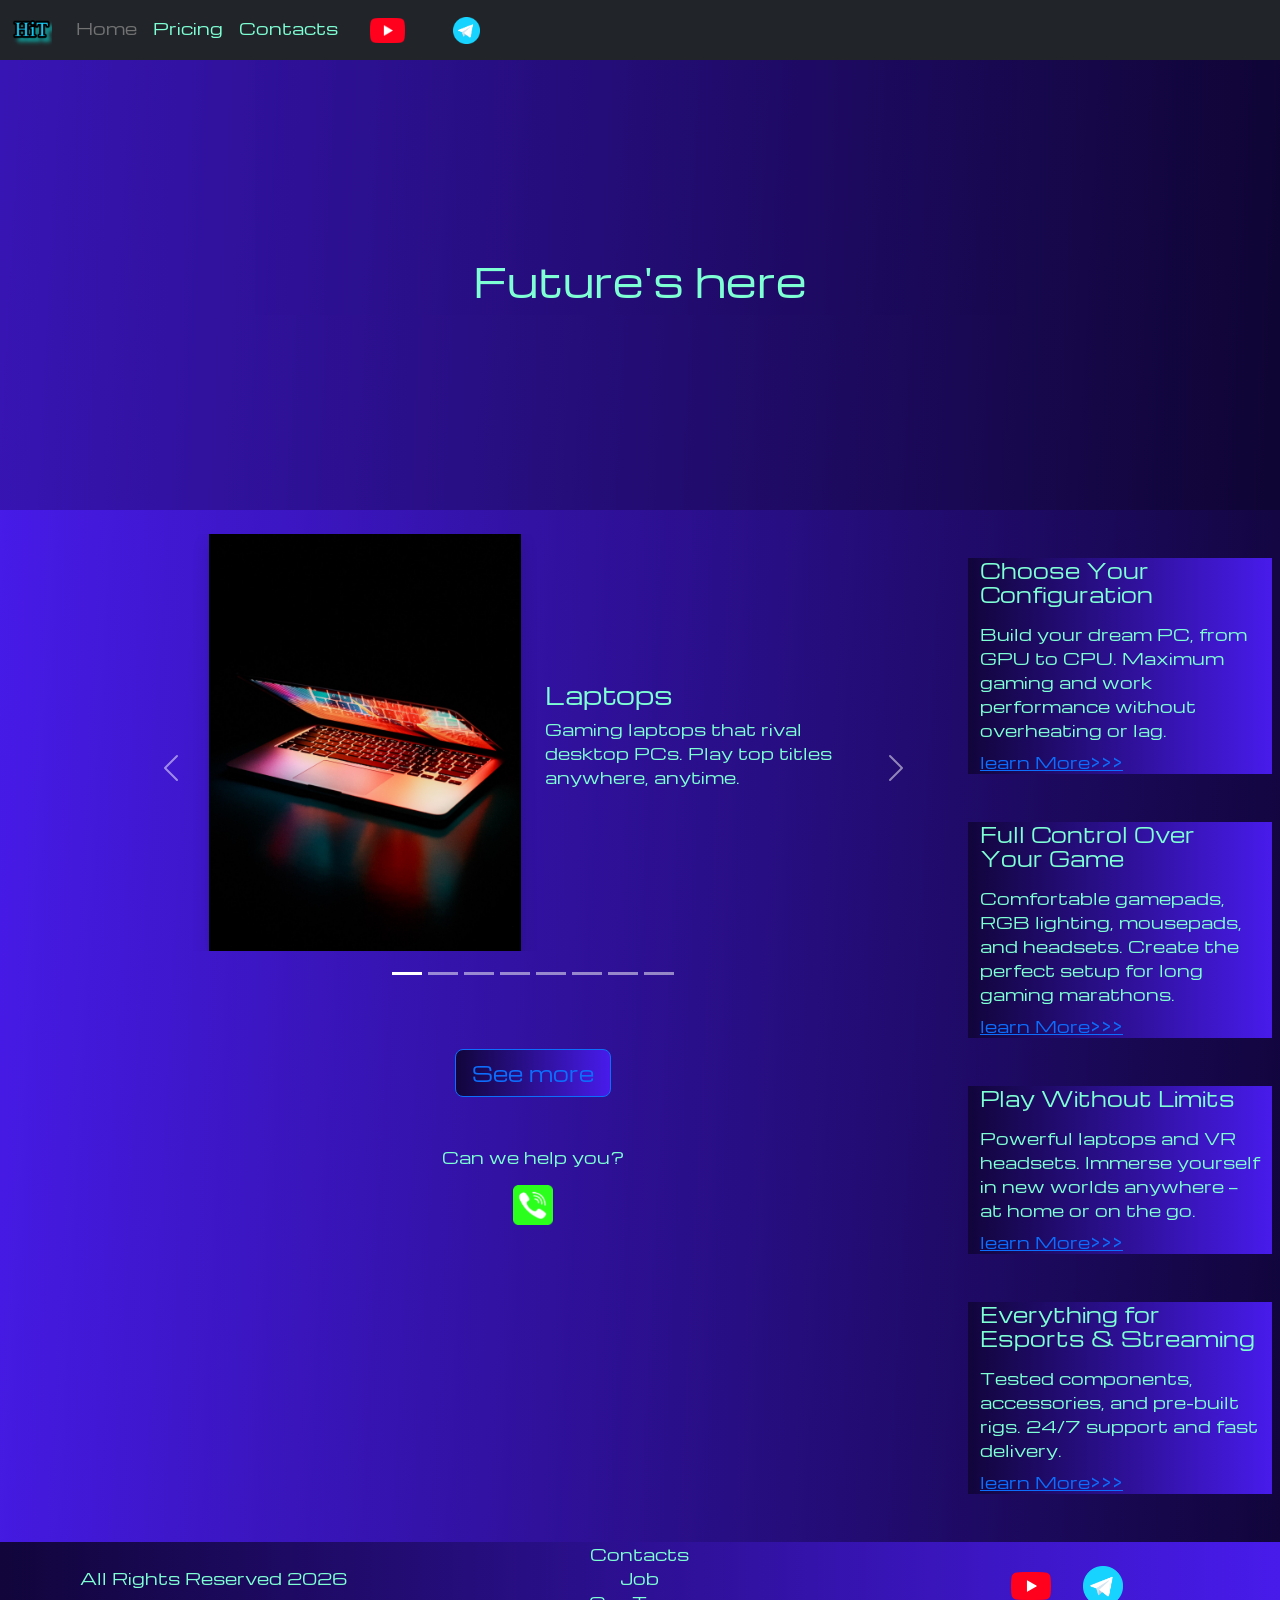
<file: index.html>
<!DOCTYPE html>
<html lang="en">

<head>
    <meta charset="UTF-8">
    <meta name="viewport" content="width=device-width, initial-scale=1.0">
    <link href="https://cdn.jsdelivr.net/npm/bootstrap@5.3.8/dist/css/bootstrap.min.css" rel="stylesheet"
        integrity="sha384-sRIl4kxILFvY47J16cr9ZwB07vP4J8+LH7qKQnuqkuIAvNWLzeN8tE5YBujZqJLB" crossorigin="anonymous">
    <link rel="stylesheet" href="source/styles/mycss.css">
    <link rel="stylesheet" href="source/styles/bgvideo.css">

    <link rel="apple-touch-icon" sizes="180x180" href="source/files/favicon_io/apple-touch-icon.png">
    <link rel="icon" type="image/png" sizes="32x32" href="source/files/favicon_io/favicon-32x32.png">
    <link rel="icon" type="image/png" sizes="16x16" href="source/files/favicon_io/favicon-16x16.png">
    <link rel="manifest" href="source/files/favicon_io/site.webmanifest">



    <title>HiT</title>
</head>

<body>
    <header>
        <nav class="navbar navbar-expand-lg bg-dark">
            <div class="container-fluid">
                <a class="navbar-brand" href="index.html"><img src="source/files/logo.png" alt=""></a>
                <button class="navbar-toggler" type="button" data-bs-toggle="collapse" data-bs-target="#navbarNav"
                    aria-controls="navbarNav" aria-expanded="false" aria-label="Toggle navigation">
                    <span class="navbar-toggler-icon"></span>
                </button>
                <div class="collapse navbar-collapse" id="navbarNav">
                    <ul class="navbar-nav">
                        <li class="nav-item">
                            <a class="nav-link active" aria-current="page" href="index.html">Home</a>
                        </li>
                        <li class="nav-item">
                            <a class="nav-link" href="pricing.html">Pricing</a>
                        </li>
                        <li class="nav-item">
                            <a class="nav-link" href="#">Contacts</a>
                        </li>
                        <li class="nav-item">
                            <a class="nav-link" href="#">
                                <img style="width: 35px; margin-inline: 1em; " src="source/files/yt.png" alt="...">
                            </a>
                        </li>
                        <li class="nav-item">
                            <a class="nav-link" href="#">
                                <img style="width: 27px; margin-inline: 1em; " src="source/files/tg.png" alt="...">
                            </a>
                        </li>

                    </ul>
                </div>
            </div>
        </nav>
    </header>


    <section>
        <div class="bgvideo">
            <video src="source/files/IMG_8694.mp4"
                type="vide0/mp4" autoplay muted loop></video>
            <div class="effect"></div>
            <div class="video-text">
                <h1>Future's here</h1>
            </div>
        </div>


        <div class="container-fluid mt-4">
            <div class="row">
                <div class="col-lg-1">

                </div>

                <div class="col-lg-8 col-md-12">
                    <div class="row">

                        <div id="carouselExampleIndicators" class="carousel slide" data-bs-ride="true">
                            <div class="carousel-indicators">
                                <button type="button" data-bs-target="#carouselExampleIndicators" data-bs-slide-to="0"
                                    class="active" aria-current="true" aria-label="Slide 1"></button>
                                <button type="button" data-bs-target="#carouselExampleIndicators" data-bs-slide-to="1"
                                    aria-label="Slide 2"></button>
                                <button type="button" data-bs-target="#carouselExampleIndicators" data-bs-slide-to="2"
                                    aria-label="Slide 3"></button>
                                <button type="button" data-bs-target="#carouselExampleIndicators" data-bs-slide-to="3"
                                    aria-label="Slide 4"></button>
                                <button type="button" data-bs-target="#carouselExampleIndicators" data-bs-slide-to="4"
                                    aria-label="Slide 5"></button>
                                <button type="button" data-bs-target="#carouselExampleIndicators" data-bs-slide-to="5"
                                    aria-label="Slide 6"></button>
                                <button type="button" data-bs-target="#carouselExampleIndicators" data-bs-slide-to="6"
                                    aria-label="Slide 7"></button>
                                <button type="button" data-bs-target="#carouselExampleIndicators" data-bs-slide-to="7"
                                    aria-label="Slide 8"></button>
                            </div>
                            <div class="carousel-inner">
                                <div class="carousel-item active">
                                    <div class="d-block w-100">
                                        <div class="row">
                                            <div class="col-lg-6 col-md-6">
                                                <img src="source/images/laptop.png" class="w-100 shadow" alt="...">
                                            </div>
                                            <div class="col-lg-6 col-md-6 slide-text">
                                                <h4>Laptops</h4>
                                                <p>Gaming laptops that rival desktop PCs. Play top titles anywhere, anytime.</p>
                                            </div>
                                        </div>

                                    </div>
                                </div>
                                <div class="carousel-item">
                                    <div class="d-block w-100">
                                        <div class="row">
                                            <div class="col-lg-6 col-md-6">
                                                <img src="source/images/gaming pc.png" class="w-100 shadow" alt="...">
                                            </div>
                                            <div class="col-lg-6 col-md-6 slide-text">
                                                <h4>Gaming PC</h4>
                                                <p>Pre-built rigs and components for maximum performance. No compromises on graphics or FPS.</p>
                                            </div>
                                        </div>
                                    </div>
                                </div>
                                <div class="carousel-item">
                                    <div class="d-block w-100">
                                        <div class="row">
                                            <div class="col-lg-6 col-md-6">
                                                <img src="source/images/vr.png" class="w-100 shadow" alt="...">
                                            </div>
                                            <div class="col-lg-6 col-md-6 slide-text">
                                                <h4>VR</h4>
                                                <p>Full immersion in virtual worlds. Best VR headsets for gaming and interactive adventures.</p>
                                            </div>
                                        </div>
                                    </div>
                                </div>
                                <div class="carousel-item">
                                    <div class="d-block w-100">
                                        <div class="row">
                                            <div class="col-lg-6 col-md-6">
                                                <img src="source/images/controller.png" class="w-100 shadow" alt="...">
                                            </div>
                                            <div class="col-lg-6 col-md-6 slide-text">
                                                <h4>Controller</h4>
                                                <p>Powerful graphics cards for ray tracing and smooth 4K gameplay. Your upgrade starts here.</p>
                                            </div>
                                        </div>
                                    </div>
                                </div>
                                <div class="carousel-item">
                                    <div class="d-block w-100">
                                        <div class="row">
                                            <div class="col-lg-6 col-md-6">
                                                <img src="source/images/acc.png" class="w-100 shadow" alt="...">
                                            </div>
                                            <div class="col-lg-6 col-md-6 slide-text">
                                                <h4>ACC</h4>
                                                <p>Lightning-fast processors for gaming, streaming, and work — no lag, no freezes.</p>
                                            </div>
                                        </div>
                                    </div>
                                </div>
                                <div class="carousel-item">
                                    <div class="d-block w-100">
                                        <div class="row">
                                            <div class="col-lg-6 col-md-6">
                                                <img src="source/images/cpu.png" class="w-100 shadow" alt="...">
                                            </div>
                                            <div class="col-lg-6 col-md-6 slide-text">
                                                <h4>CPU</h4>
                                                <p>Comfortable gamepads with precise control. Find your perfect controller for PC and consoles.</p>
                                            </div>
                                        </div>
                                    </div>
                                </div>
                                <div class="carousel-item">
                                    <div class="d-block w-100">
                                        <div class="row">
                                            <div class="col-lg-6 col-md-6">
                                                <img src="source/images/gpu.png" class="w-100 shadow" alt="...">
                                            </div>
                                            <div class="col-lg-6 col-md-6 slide-text">
                                                <h4>GPU</h4>
                                                <p>Everything for style and comfort: keyboards, mice, mousepads, headsets, and RGB lighting.</p>
                                            </div>
                                        </div>
                                    </div>
                                </div>
                                <div class="carousel-item">
                                    <div class="d-block w-100">
                                        <div class="row">
                                            <div class="col-lg-6 col-md-6">
                                                <img src="source/images/other.png" class="w-100 shadow" alt="...">
                                            </div>
                                            <div class="col-lg-6 col-md-6 slide-text">
                                                <h4>Other/h4>
                                                <p>The little things that matter: VR mounts, cables, adapters, thermal paste, and other useful gear.</p>
                                            </div>
                                        </div>
                                    </div>
                                </div>
                            </div>
                            <button class="carousel-control-prev" type="button"
                                data-bs-target="#carouselExampleIndicators" data-bs-slide="prev">
                                <span class="carousel-control-prev-icon" aria-hidden="true"></span>
                                <span class="visually-hidden">Previous</span>
                            </button>
                            <button class="carousel-control-next" type="button"
                                data-bs-target="#carouselExampleIndicators" data-bs-slide="next">
                                <span class="carousel-control-next-icon" aria-hidden="true"></span>
                                <span class="visually-hidden">Next</span>
                            </button>
                        </div>

                        <div class="col-lg-12 col-md-12 text-center mt-4">
                            <button type="button" class="btn btn-outline-primary btn-lg my-4">See more</button>
                        </div>

                        <div class="col-lg-12 col-md-12 text-center mt-4">
                            <p>Can we help you?</p>
                        </div>
                        <div class="col-lg-12 col-md-12 text-center">
                            <img class="call-anim" style="width: 40px; " src="source/files/phone.png" alt="...">
                        </div>
                    </div>
                </div>

                        <div class="col-lg-3 col-md-12">
                            <div class="row px-2">
                                <div class="col-lg-12 sidebar my-4">
                                    <h5 class="card-title mb-3">Choose Your Configuration</h5>
                                    <p class="mb-2">
                                        Build your dream PC, from GPU to CPU. Maximum gaming and work performance
                                        without
                                        overheating or lag.
                                    </p>
                                    <a href="#" class="d-block">learn More>>></a>
                                </div>

                                <div class="col-lg-12 sidebar my-4">
                                    <h5 class="card-title mb-3">Full Control Over Your Game</h5>
                                    <p class="mb-2">
                                        Comfortable gamepads, RGB lighting, mousepads, and headsets. Create the perfect
                                        setup
                                        for long gaming marathons.
                                    </p>
                                    <a href="#" class="d-block">learn More>>></a>
                                </div>

                                <div class="col-lg-12 sidebar my-4">
                                    <h5 class="card-title mb-3">Play Without Limits</h5>
                                    <p class="mb-2">
                                        Powerful laptops and VR headsets. Immerse yourself in new worlds anywhere — at
                                        home or
                                        on the go.
                                    </p>
                                    <a href="#" class="d-block">learn More>>></a>
                                </div>

                                <div class="col-lg-12 sidebar my-4">
                                    <h5 class="card-title mb-3">Everything for Esports & Streaming</h5>
                                    <p class="mb-2">
                                        Tested components, accessories, and pre-built rigs. 24/7 support and fast
                                        delivery.
                                    </p>
                                    <a href="#" class="d-block">learn More>>></a>
                                </div>
                            </div>
                        </div>



            </div>

        </div>

    </section>


    <footer class="mt-4">
        <div class="container-fluid">
            <div class="row">
                <div class="col-lg-4 col-md-12 footer-text text-center">
                    <p>All Rights Reserved 2026</p>
                </div>
                <div class="col-lg-4 col-md-12 footer-text text-center">
                    <p>Contacts<br>Job<br>Our Team</p>
                </div>
                <div class="col-lg-4 col-md-12 media-links">
                    <img style="width: 40px; margin-inline: 1em; " src="source/files/yt.png" alt="...">
                    <img style="width: 40px; margin-inline: 1em; " src="source/files/tg.png" alt="...">
                </div>

            </div>
        </div>
    </footer>

    <script src="https://cdn.jsdelivr.net/npm/bootstrap@5.3.8/dist/js/bootstrap.bundle.min.js"
        integrity="sha384-FKyoEForCGlyvwx9Hj09JcYn3nv7wiPVlz7YYwJrWVcXK/BmnVDxM+D2scQbITxI"
        crossorigin="anonymous"></script>
</body>

</html>
</file>
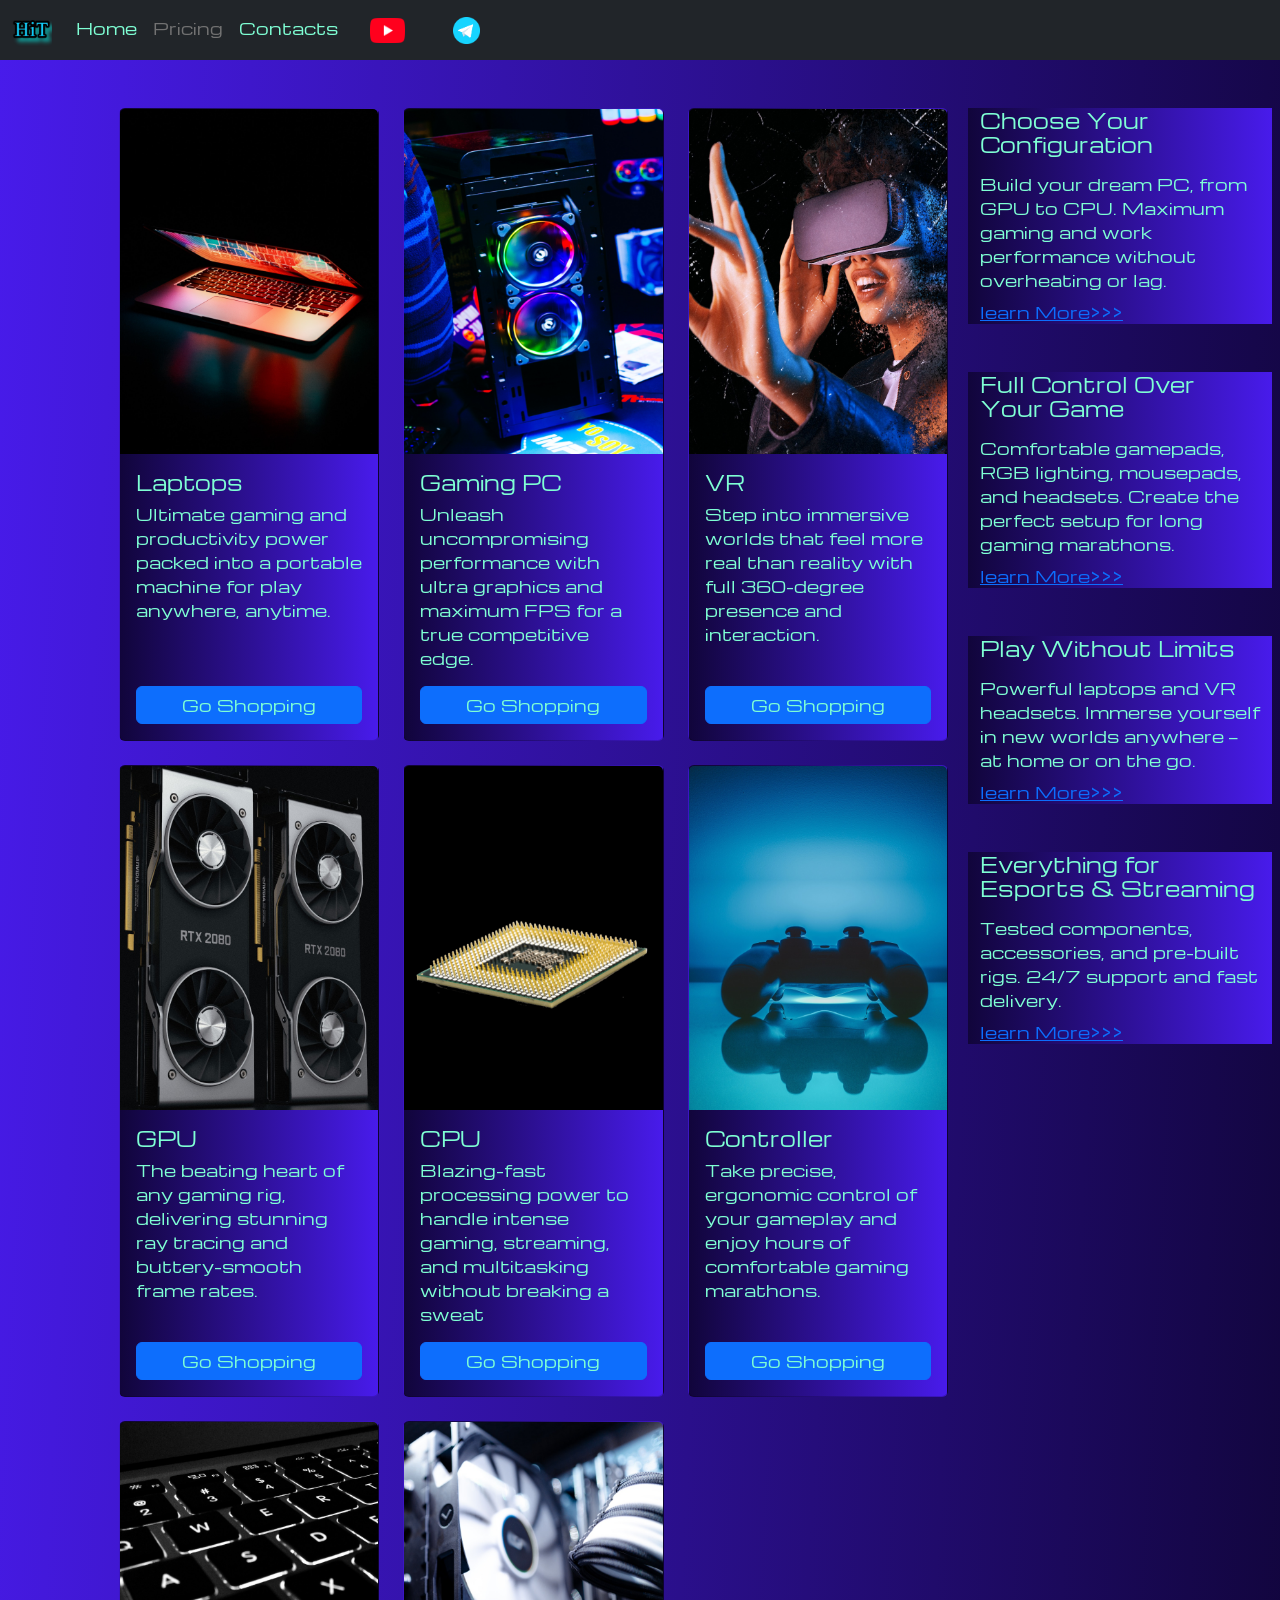
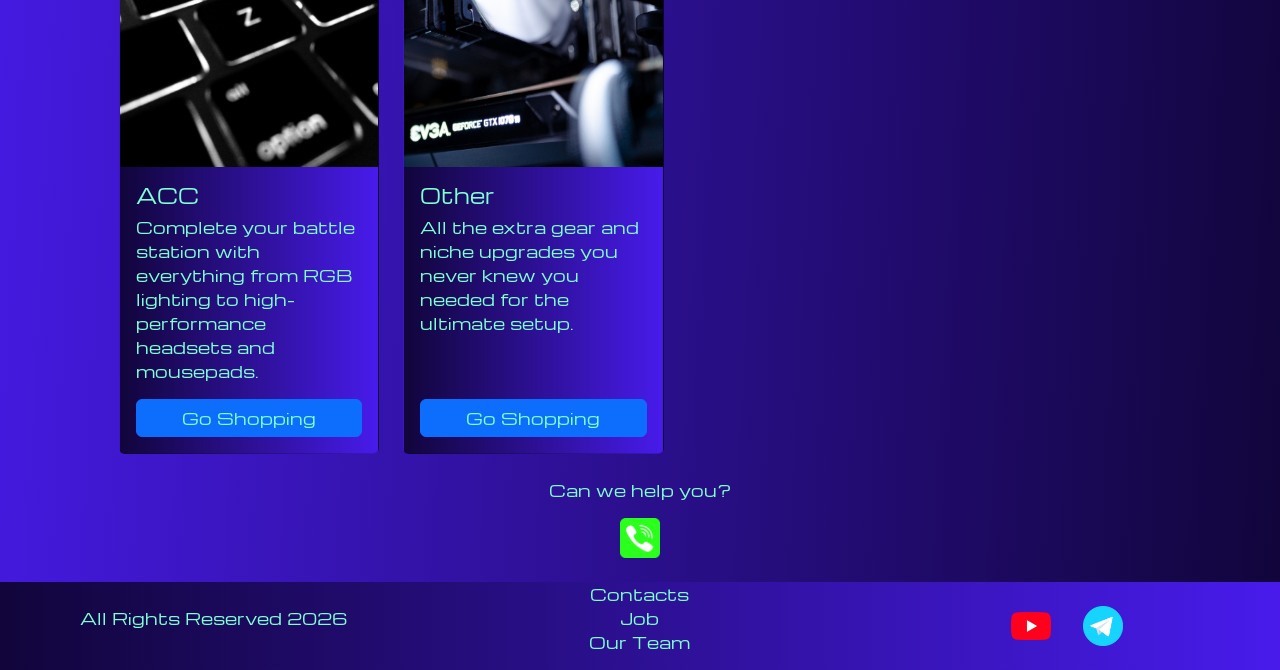
<file: pricing.html>
<!DOCTYPE html>
<html lang="en">

<head>
    <meta charset="UTF-8">
    <meta name="viewport" content="width=device-width, initial-scale=1.0">
    <link href="https://cdn.jsdelivr.net/npm/bootstrap@5.3.8/dist/css/bootstrap.min.css" rel="stylesheet"
        integrity="sha384-sRIl4kxILFvY47J16cr9ZwB07vP4J8+LH7qKQnuqkuIAvNWLzeN8tE5YBujZqJLB" crossorigin="anonymous">
    <link rel="stylesheet" href="source/styles/mycss.css">
    <link rel="apple-touch-icon" sizes="180x180" href="source/files/favicon_io/apple-touch-icon.png">
    <link rel="icon" type="image/png" sizes="32x32" href="source/files/favicon_io/favicon-32x32.png">
    <link rel="icon" type="image/png" sizes="16x16" href="source/files/favicon_io/favicon-16x16.png">
    <link rel="manifest" href="source/files/favicon_io/site.webmanifest">
    <title>HiT</title>
</head>

<body>
    <header>
        <nav class="navbar navbar-expand-lg bg-dark">
            <div class="container-fluid">
                <a class="navbar-brand" href="index.html"><img src="source/files/logo.png" alt=""></a>
                <button class="navbar-toggler" type="button" data-bs-toggle="collapse" data-bs-target="#navbarNav"
                    aria-controls="navbarNav" aria-expanded="false" aria-label="Toggle navigation">
                    <span class="navbar-toggler-icon"></span>
                </button>
                <div class="collapse navbar-collapse" id="navbarNav">
                    <ul class="navbar-nav">
                        <li class="nav-item">
                            <a class="nav-link" aria-current="page" href="index.html">Home</a>
                        </li>
                        <li class="nav-item">
                            <a class="nav-link active" href="pricing.html">Pricing</a>
                        </li>
                        </li>
                        <li class="nav-item">
                            <a class="nav-link" href="#">Contacts</a>
                        </li>
                        <li class="nav-item">
                            <a class="nav-link" href="#">
                                <img style="width: 35px; margin-inline: 1em; " src="source/files/yt.png" alt="...">
                            </a>
                        </li>
                        <li class="nav-item">
                            <a class="nav-link" href="#">
                                <img style="width: 27px; margin-inline: 1em; " src="source/files/tg.png" alt="...">
                            </a>
                        </li>
                    </ul>
                </div>
            </div>
        </nav>
    </header>


    <section>
        <div class="container-fluid mt-4">
            <div class="row">
                <div class="col-lg-1">

                </div>
                <div class="col-lg-8 col-md-12">
                    <div class="row">
                        <div class="col-lg-4 col-md-6 mt-4">
                            <div class="card h-100">
                                <a href="#"><img src="source/images/laptop.png" class="card-img-top" alt="laptop"></a>
                                <div class="card-body d-flex flex-column">
                                    <h5 class="card-title"><a href="#">Laptops</a></h5>
                                    <p class="card-text flex-grow-1">
                                        Ultimate gaming and productivity power packed into a portable
                                        machine for play anywhere, anytime.
                                    </p>
                                    <a href="#" class="btn btn-primary mt-auto">Go Shopping</a>
                                </div>
                            </div>
                        </div>
                        <div class="col-lg-4 col-md-6 mt-4">
                            <div class="card h-100">
                                <img src="source/images/gaming pc.png" class="card-img-top" alt="gaming pc">
                                <div class="card-body d-flex flex-column">
                                    <h5 class="card-title">Gaming PC</h5>
                                    <p class="card-text flex-grow-1">Unleash uncompromising performance with ultra
                                        graphics and
                                        maximum FPS for a true competitive edge.</p>
                                    <a href="#" class="btn btn-primary mt-auto">Go Shopping</a>
                                </div>
                            </div>
                        </div>
                        <div class="col-lg-4 col-md-6 mt-4">
                            <div class="card h-100">
                                <img src="source/images/vr.png" class="card-img-top" alt="vr">
                                <div class="card-body d-flex flex-column">
                                    <h5 class="card-title">VR</h5>
                                    <p class="card-text flex-grow-1">Step into immersive worlds that feel more real than
                                        reality
                                        with full 360-degree presence and interaction.</p>
                                    <a href="#" class="btn btn-primary mt-auto">Go Shopping</a>
                                </div>
                            </div>
                        </div>
                        <div class="col-lg-4 col-md-6 mt-4">
                            <div class="card h-100">
                                <img src="source/images/gpu.png" class="card-img-top" alt="gpu">
                                <div class="card-body d-flex flex-column">
                                    <h5 class="card-title">GPU</h5>
                                    <p class="card-text flex-grow-1">The beating heart of any gaming rig, delivering
                                        stunning ray
                                        tracing and buttery-smooth frame rates.</p>
                                    <a href="#" class="btn btn-primary mt-auto">Go Shopping</a>
                                </div>
                            </div>
                        </div>
                        <div class="col-lg-4 col-md-6 mt-4">
                            <div class="card h-100">
                                <img src="source/images/cpu.png" class="card-img-top" alt="cpu">
                                <div class="card-body d-flex flex-column">
                                    <h5 class="card-title">CPU</h5>
                                    <p class="card-text flex-grow-1">Blazing-fast processing power to handle intense
                                        gaming,
                                        streaming, and multitasking without breaking a sweat</p>
                                    <a href="#" class="btn btn-primary mt-auto">Go Shopping</a>
                                </div>
                            </div>
                        </div>
                        <div class="col-lg-4 col-md-6 mt-4">
                            <div class="card h-100">
                                <img src="source/images/controller.png" class="card-img-top" alt="controller">
                                <div class="card-body d-flex flex-column"> 
                                    <h5 class="card-title">Controller</h5> 
                                    <p class="card-text flex-grow-1">Take precise, ergonomic control of your gameplay
                                        and enjoy
                                        hours of comfortable gaming marathons.</p>
                                    <a href="#" class="btn btn-primary mt-auto">Go Shopping</a>
                                </div>
                            </div>
                        </div>
                        <div class="col-lg-4 col-md-6 mt-4">
                            <div class="card h-100">
                                <img src="source/images/acc.png" class="card-img-top" alt="acc">
                                <div class="card-body d-flex flex-column"> 
                                    <h5 class="card-title">ACC</h5> 
                                    <p class="card-text flex-grow-1">Complete your battle station with everything from
                                        RGB lighting
                                        to high-performance headsets and mousepads.</p>
                                    <a href="#" class="btn btn-primary mt-auto">Go Shopping</a>
                                </div>
                            </div>
                        </div>
                        <div class="col-lg-4 col-md-6 mt-4">
                            <div class="card h-100">
                                <img src="source/images/other.png" class="card-img-top" alt="other">
                                <div class="card-body d-flex flex-column"> 
                                    <h5 class="card-title">Other</h5> 
                                    <p class="card-text flex-grow-1">All the extra gear and niche upgrades you never
                                        knew you needed
                                        for the ultimate setup.
                                    </p>
                                    <a href="#" class="btn btn-primary mt-auto">Go Shopping</a>
                                </div>
                            </div>

                        </div>
</div>
</div>


                        <div class="col-lg-3 col-md-12">
                            <div class="row px-2">
                                <div class="col-lg-12 sidebar my-4">
                                    <h5 class="card-title mb-3">Choose Your Configuration</h5>
                                    <p class="mb-2">
                                        Build your dream PC, from GPU to CPU. Maximum gaming and work performance
                                        without
                                        overheating or lag.
                                    </p>
                                    <a href="#" class="d-block">learn More>>></a>
                                </div>

                                <div class="col-lg-12 sidebar my-4">
                                    <h5 class="card-title mb-3">Full Control Over Your Game</h5>
                                    <p class="mb-2">
                                        Comfortable gamepads, RGB lighting, mousepads, and headsets. Create the perfect
                                        setup
                                        for long gaming marathons.
                                    </p>
                                    <a href="#" class="d-block">learn More>>></a>
                                </div>

                                <div class="col-lg-12 sidebar my-4">
                                    <h5 class="card-title mb-3">Play Without Limits</h5>
                                    <p class="mb-2">
                                        Powerful laptops and VR headsets. Immerse yourself in new worlds anywhere — at
                                        home or
                                        on the go.
                                    </p>
                                    <a href="#" class="d-block">learn More>>></a>
                                </div>

                                <div class="col-lg-12 sidebar my-4">
                                    <h5 class="card-title mb-3">Everything for Esports & Streaming</h5>
                                    <p class="mb-2">
                                        Tested components, accessories, and pre-built rigs. 24/7 support and fast
                                        delivery.
                                    </p>
                                    <a href="#" class="d-block">learn More>>></a>
                                </div>
                            </div>
                        </div>



                    </div>

                    <div class="col-lg-12 col-md-12 text-center mt-4">
                        <p>Can we help you?</p>
                    </div>
                    <div class="col-lg-12 col-md-12 text-center">
                        <img class="call-anim" style="width: 40px; " src="source/files/phone.png" alt="...">
                    </div>
                </div>

    </section>


    <footer class="mt-4">
        <div class="container-fluid">
            <div class="row">
                <div class="col-lg-4 col-md-12 footer-text text-center">
                    <p>All Rights Reserved 2026</p>
                </div>
                <div class="col-lg-4 col-md-12 footer-text text-center">
                    <p>Contacts<br>Job<br>Our Team</p>
                </div>
                <div class="col-lg-4 col-md-12 media-links">
                    <img style="width: 40px; margin-inline: 1em; " src="source/files/yt.png" alt="...">
                    <img style="width: 40px; margin-inline: 1em; " src="source/files/tg.png" alt="...">
                </div>

            </div>
        </div>
    </footer>

    <script src="https://cdn.jsdelivr.net/npm/bootstrap@5.3.8/dist/js/bootstrap.bundle.min.js"
        integrity="sha384-FKyoEForCGlyvwx9Hj09JcYn3nv7wiPVlz7YYwJrWVcXK/BmnVDxM+D2scQbITxI"
        crossorigin="anonymous"></script>
</body>

</html>
</file>
<file: source/styles/mycss.css>
@import url('https://fonts.googleapis.com/css?family=Michroma&display=swap');

body {
    font-family: Michroma, serif;
    background: linear-gradient(93deg, #481beb 0%, #11053b 100%);
    
}

p {
    color: aquamarine;
}

.nav-link {
    color: aquamarine;
}
.navbar .nav-link.active {
    color: rgb(114, 114, 114);
}

.navbar-brand img {
    width: 40px;
}

.navbar-toggler {
    background-color: rgb(114, 114, 114);
}

.sidebar {
    color: aquamarine;
    background: linear-gradient(270deg, #481beb 0%, #11053b 100%);
}

.card {
    background: linear-gradient(270deg, #481beb 0%, #11053b 100%);
    color: aquamarine;
 
}

.card a {
    text-decoration: none;
    color: aquamarine;
}

.slide-text,
.footer-text {
    color: aquamarine;
    margin: auto auto;
}

footer,
.btn-outline-primary {
     background: linear-gradient(270deg, #481beb 0%, #11053b 100%);

}


.media-links {
    display: flex;
    justify-content: center;
    align-items: center;
}

.call-anim {
    animation: call 2s ease 0s infinite normal forwards;
}

@keyframes call {			
	0%,		
	100% {		
		transform: translateX(0%);	
		transform-origin: 50% 50%;	
	}		
			
	15% {		
		transform: translateX(-30px) rotate(-6deg);	
	}		
			
	30% {		
		transform: translateX(15px) rotate(6deg);	
	}		
			
	45% {		
		transform: translateX(-15px) rotate(-3.6deg);	
	}		
			
	60% {		
		transform: translateX(9px) rotate(2.4deg);	
	}		
			
	75% {		
		transform: translateX(-6px) rotate(-1.2deg);	
	}		
}			
			
			

@media (max-width: 755px) {
    .carousel-indicators {
        display: none;
        bottom: 20px;
        margin-bottom: 0;
    }
}

.carousel-inner {
    padding-left: 90px;
    padding-right: 90px;
    margin-bottom: 50px;
}

@media (max-width: 768px) {
    .carousel-inner {
        padding-left: 40px;
        padding-right: 40px;
    }
}
</file>
<file: source/styles/bgvideo.css>
.bgvideo  {
    height: 50vh;
    width: 100%;
    position: relative;
    display: flex;
    justify-content: center;
    align-items: center;
}


.bgvideo video {
    height: 50vh;
    width: 100%;
    position: absolute;
    top: 0;
    left: 0;
    object-fit: cover;
    z-index: 1;
}

.effect {
    height: 50vh;
    width: 100%;
    position: absolute;
    top: 0;
    left: 0;
    object-fit: cover;
    z-index: 2;
    background-color: rgba(0, 0, 0, 0.233);
}

.video-text {
    color: aquamarine;
    z-index: 2;
     font-weight: bold;

}
</file>
